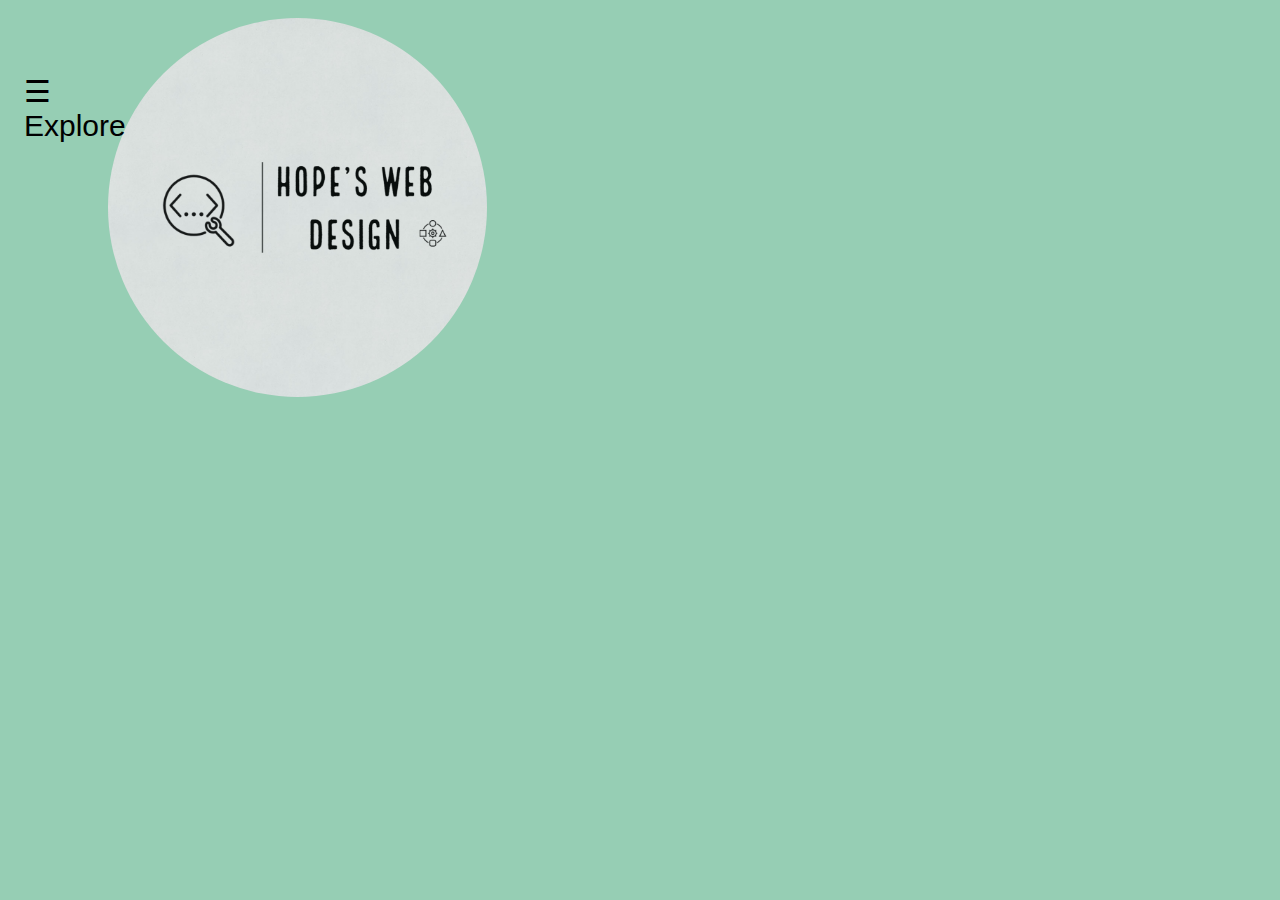
<file: index.html>
<!DOCTYPE html>
<html>
    <head>
        <meta charset="utf-8"> 
<meta name="viewport" content="width=device-width, initial-scale=1">
<link rel="stylesheet" href="style.css">
</head>
<body>
  <div class="top-container">
    <img class="top-logo" src="Hope.png" alt="logo-img">
  
    </div>

    <div id="mySidenav" class="sidenav">
      <a href="javascript:void(0)" class="closebtn" onclick="closeNav()">&times;</a>
      <a href="aboutme.html">About</a>
      <a href="contactform.html">Subscribe</a>
      <a href="projects.html">Projects</a>
    </div>
    
    <div id="main">
      <span style="font-size:30px;cursor:pointer" onclick="openNav()">&#9776; Explore</span>
    </div>
    
    <script>
    function openNav() {
      document.getElementById("mySidenav").style.width = "250px";
      document.getElementById("main").style.marginLeft = "250px";
    }
    
    function closeNav() {
      document.getElementById("mySidenav").style.width = "0";
      document.getElementById("main").style.marginLeft= "0";
    }
    </script>
     



</body>
</html>
</file>
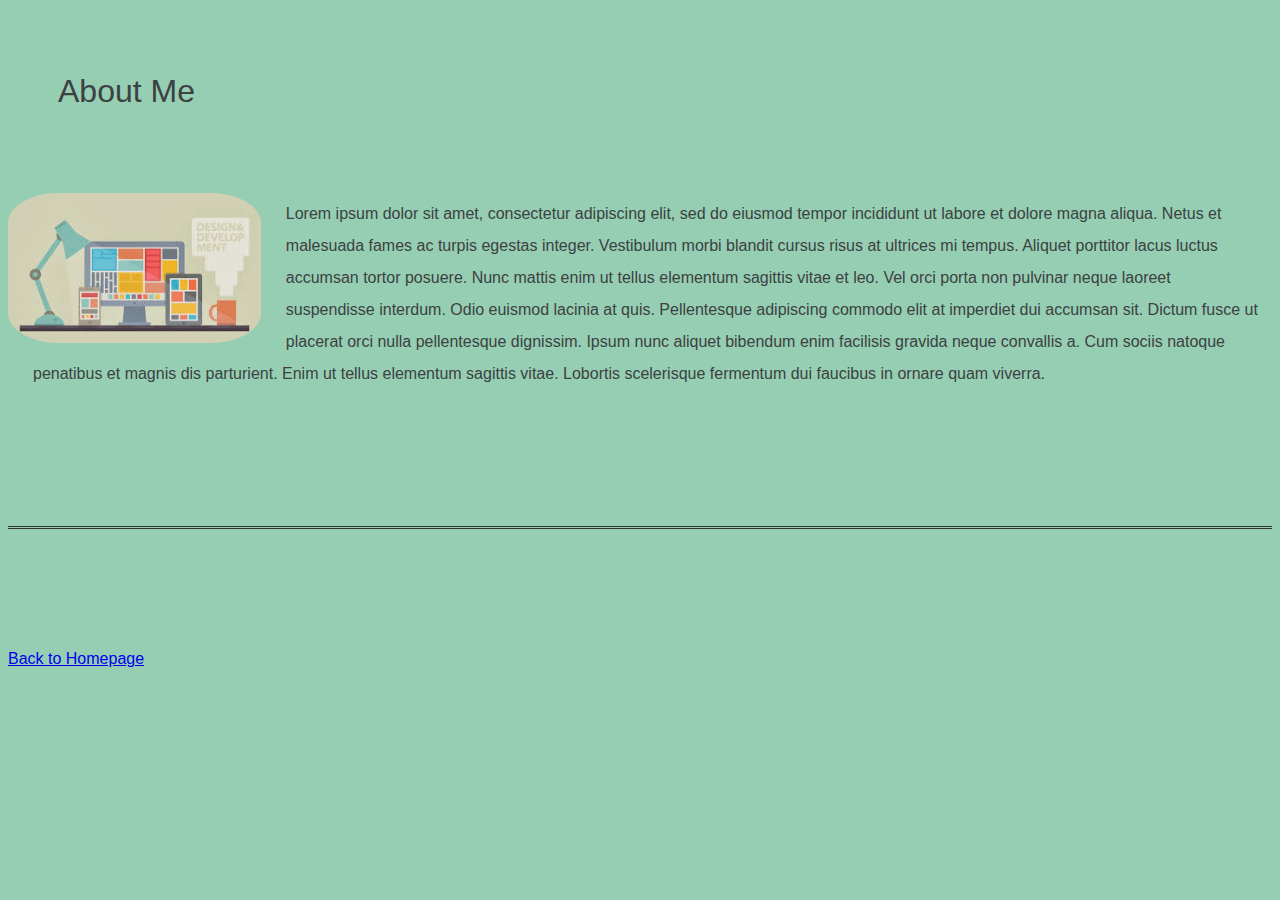
<file: aboutme.html>
<!DOCTYPE html>
<html>
    <head>
        <meta charset="utf-8"> 
<meta name="viewport" content="width=device-width, initial-scale=1">
<link rel="stylesheet" href="style.css">
</head>
<body>
    <h1>About Me</h1>
    <img class="set" src="setup.jpg">
<p>Lorem ipsum dolor sit amet, consectetur adipiscing elit, sed do eiusmod tempor incididunt ut labore et dolore magna aliqua. 
Netus et malesuada fames ac turpis egestas integer. Vestibulum morbi blandit cursus risus at ultrices mi tempus. 
Aliquet porttitor lacus luctus accumsan tortor posuere. Nunc mattis enim ut tellus elementum sagittis vitae et leo. 
Vel orci porta non pulvinar neque laoreet suspendisse interdum. Odio euismod lacinia at quis. 
Pellentesque adipiscing commodo elit at imperdiet dui accumsan sit. Dictum fusce ut placerat orci nulla pellentesque dignissim.
 Ipsum nunc aliquet bibendum enim facilisis gravida neque convallis a. Cum sociis natoque penatibus et magnis dis parturient.
  Enim ut tellus elementum sagittis vitae. Lobortis scelerisque fermentum dui faucibus in ornare quam viverra.</p>
<br>
<br>
<br>
<br>
<br>
<br>

<hr>

<br>
<br>
<br>
<br>
<br>
<br>
    <a href="index.html">Back to Homepage</a>
</body>
</html>
</file>
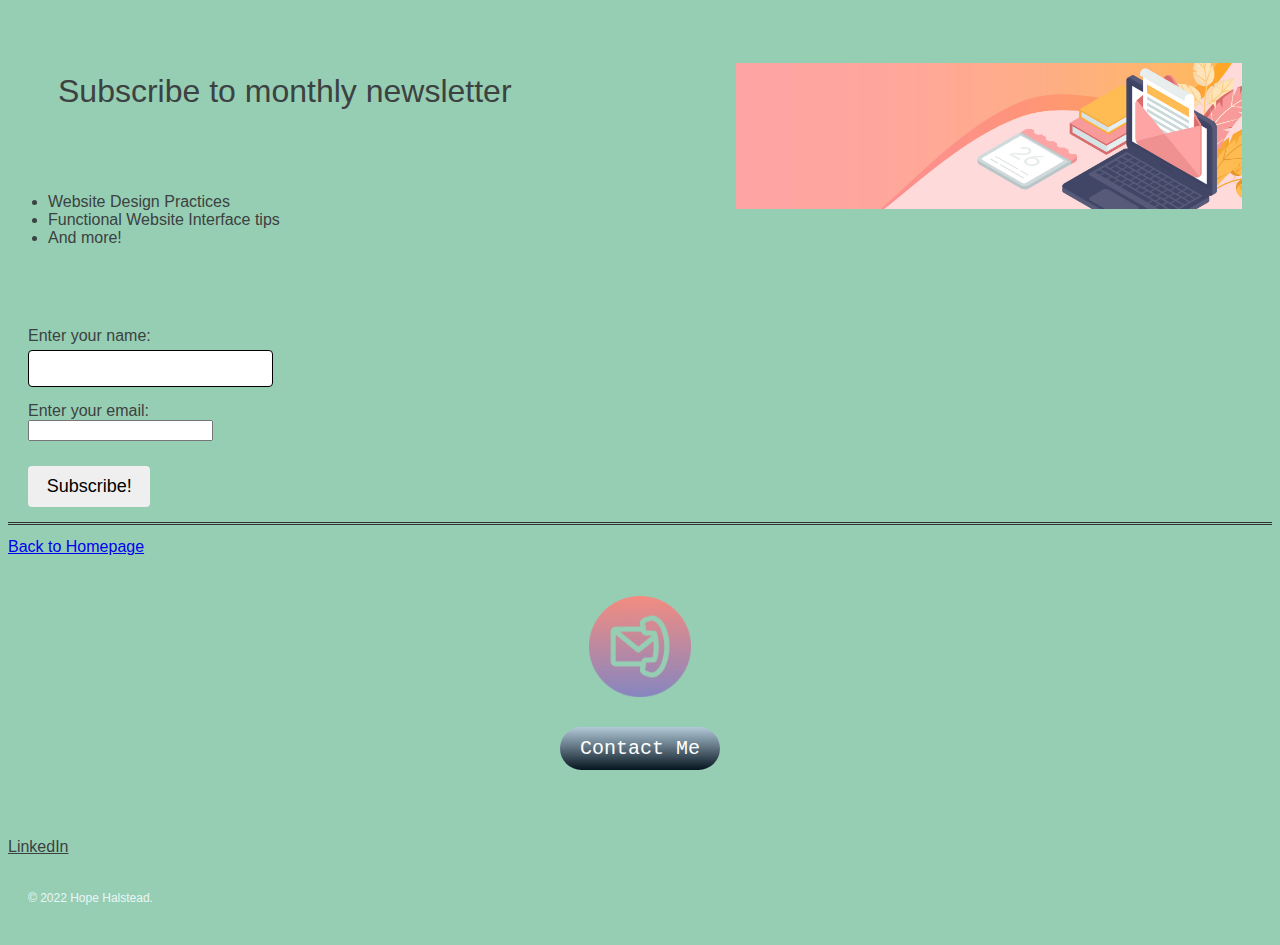
<file: contactform.html>
<!DOCTYPE html>
<html>
    <head>
        <meta charset="utf-8"> 
<meta name="viewport" content="width=device-width, initial-scale=1">
<link rel="stylesheet" href="style.css">
</head>
<body>
  <img class= "news" src = "newsletter.jpg">
    <h1>Subscribe to monthly newsletter</h1> 
    
    <ul>
        <li>Website Design Practices</li>
        <li>Functional Website Interface tips</li>
        <li> And more!</li>
        
        
    </ul>
    <br>
    <br>
    <br>

    <form action="" method="get" class="form">
     <div class="form-name">
         <label for="name">Enter your name: </label>
         <input type="text" name="name" id="name" required>
        </div>
        <div class="email-entry">
          <label for="email">Enter your email: </label>
          <input type="email" name="email" id="email" required>
        </div>
        <div class="submit-btn">
          <input type="submit" value="Subscribe!">
        </div>
      </form>
  
<hr>
<a href="index.html">Back to Homepage</a>

<div class="contact-me">
    <img class="contact-logo" src="contact-us.png" alt="contact-img">
    <br>
    <br>
    <br>
    <a class="btn" href="mailto:HopeCHalstead@gmail.com">Contact Me</a>
    </div>
  </div>
<br>
    <div class="bottom-container">
    <a class="footer-link" href="https://www.linkedin.com/in/hope-halstead-730061195/">LinkedIn</a>
    <p class="copyright">© 2022 Hope Halstead.</p>
    </div>
</body>
</html>

</body>
</html>
</file>
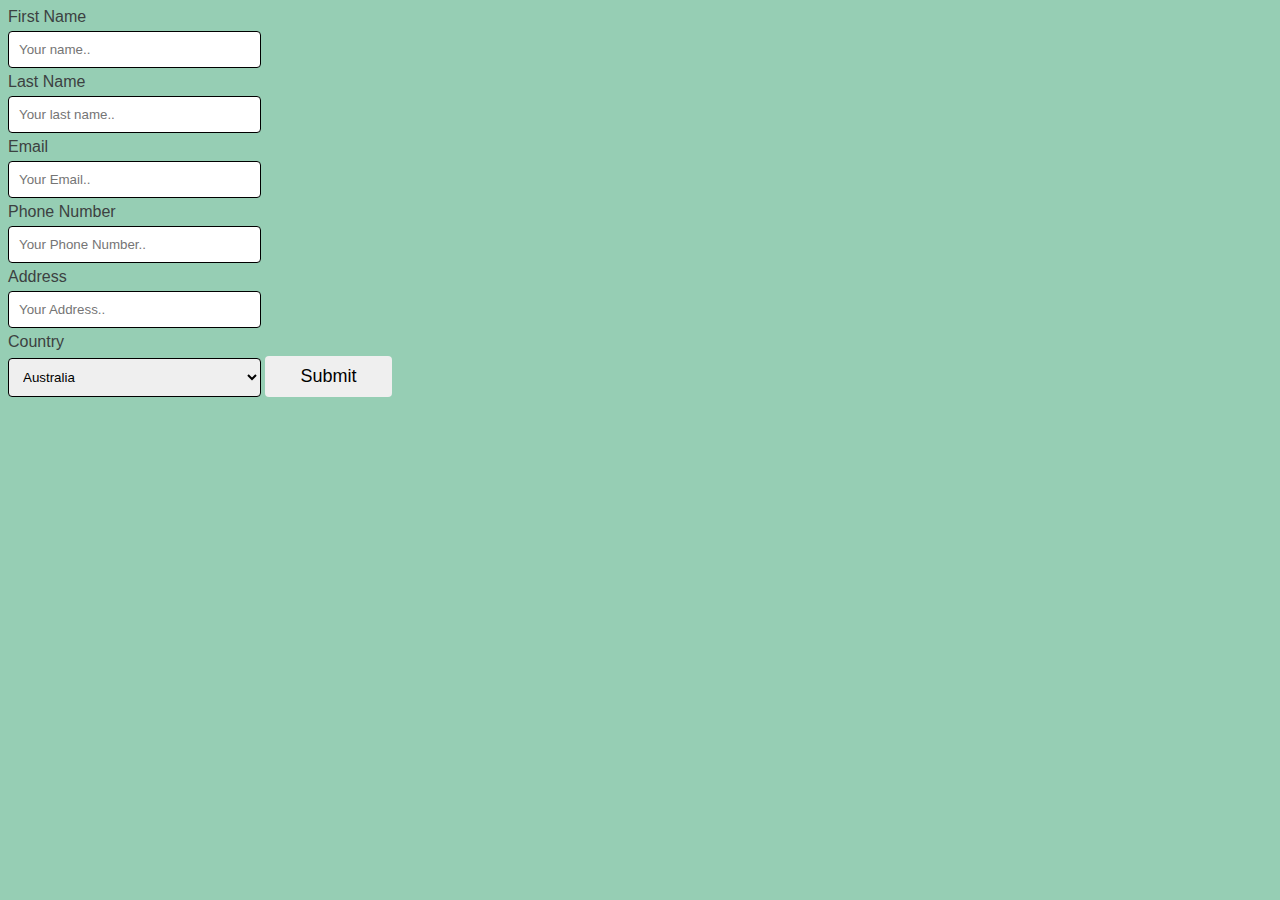
<file: form.html>
<!DOCTYPE html>
<html>
    <head>
        <meta charset="utf-8"> 
<meta name="viewport" content="width=device-width, initial-scale=1">
<link rel="stylesheet" href="style.css">
</head>
<body>
    <div class="form">
    <form>

    <label for="fname">First Name</label>
    <input type="text" id="fname" name="firstname" placeholder="Your name..">

    <label for="lname">Last Name</label>
    <input type="text" id="lname" name="lastname" placeholder="Your last name..">

    <label for="email">Email</label>
    <input type="text" id="email" name="Email" placeholder="Your Email..">

    <label for="phone">Phone Number</label>
    <input type="text" id="phone" name="Phone" placeholder="Your Phone Number..">

    <label for="address">Address</label>
    <input type="text" id="address" name="Address" placeholder="Your Address..">


    <label for="country">Country</label>
    <select id="country" name="country">
      <option value="australia">Australia</option>
      <option value="canada">Canada</option>
      <option value="usa">USA</option>
    </select>
  
    <input type="submit" value="Submit">
  </form>
</div>
</body>
</html>
</file>
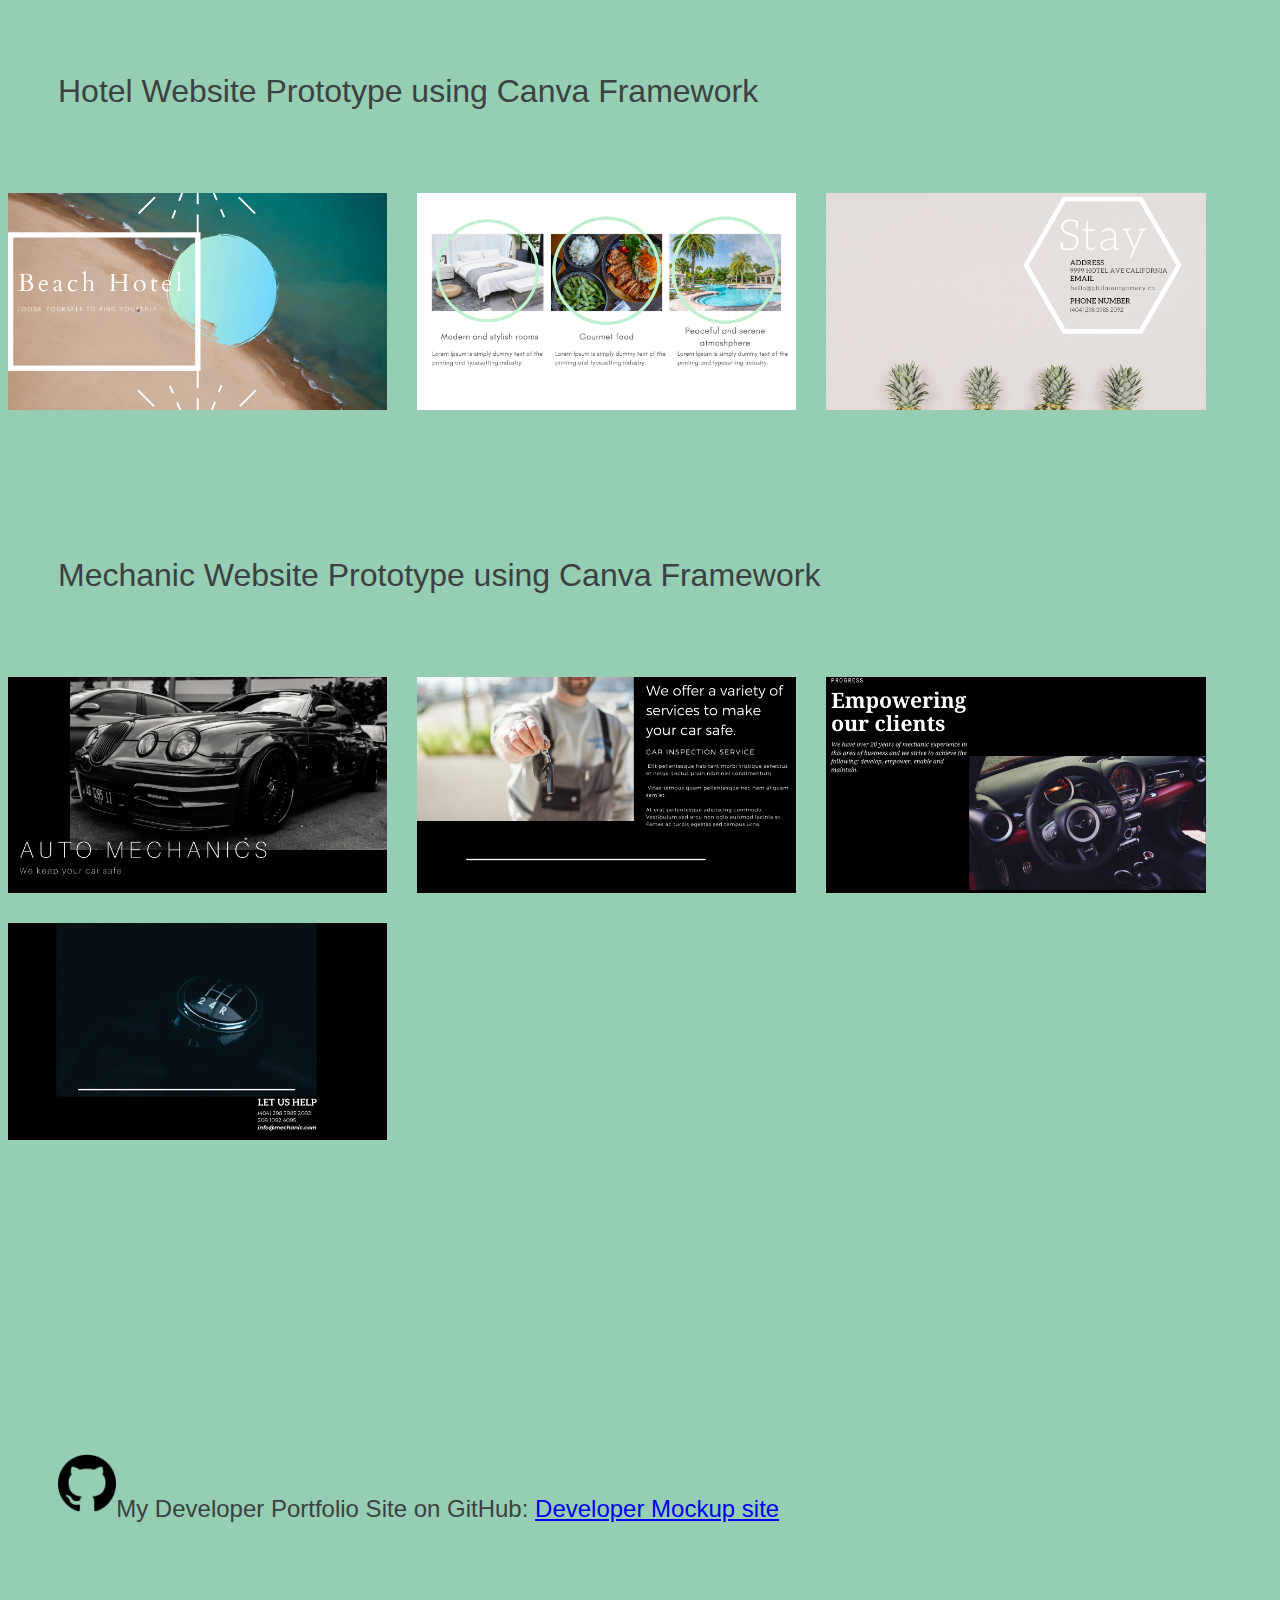
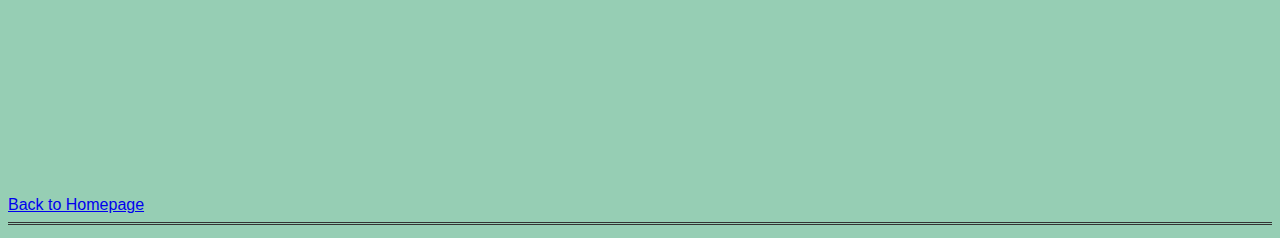
<file: projects.html>
<!DOCTYPE html>
<html>
    <head>
        <meta charset="utf-8"> 
<meta name="viewport" content="width=device-width, initial-scale=1">
<link rel="stylesheet" href="style.css">
</head>
<body>
    
    <h1>Hotel Website Prototype using Canva Framework</h1>
    <div class="prototype"> 
    <img class="hotel-pro1" src="hotelsite.png" alt="hotelprototype1-img">
    <img class="hotel-pro2" src="hotelsite2.png" alt="hotelprototype2-img">
    <img class="hotel-pro3" src="hotelsite3.png" alt="hotelprototype3-img">
</div>
    <br>
    <br>
    <br>
    <br>
    <br>
   
    <div class="prototype2"><h1>Mechanic Website Prototype using Canva Framework</h1>
    
    <img class="home" src="autohomepage.png" alt="homepageimg">
    <img class="services" src="services.png" alt="providedservices">
    <img class="empow" src="empower.png" alt="clients-img">
    <img class="reach" src="reachus.png" alt="contactinfo">
</div>

<h2><div class= "projects" ><img class="git" src = "github.png">My Developer Portfolio Site on GitHub:
        <a class="project-link" href=" https://hopeh13.github.io/webdeveloper/">Developer Mockup site</a>
</h2></div>    

        <br>
        <br>
        <br>

<br>
<br>
<a href="index.html">Back to Homepage</a>
<hr>
</body>
</html>
</file>
<file: style.css>
body { 
  font-family: 'Segoe UI', Tahoma, Geneva, Verdana, sans-serif;
  color:#3c4141;
  background-color:#96CEB4;
}
p {
  margin: 10px 5px 15px 20px;
  padding: 5px;
  line-height: 2;
}
.set {
  border-radius: 20%;
  width: 20%;
  float: left;
  margin-right: 25px;
}
.git {
  width: 5%;
  float:top;
  margin-bottom: 5px;
}
 
  hr {
    border: none;
    border-top: 3px double #333;
    color: rgb(105, 77, 170);
    overflow: visible;
    text-align: center;
    height: 5px;
}
    
h1 {
    font-weight:normal;
    font-size: 2.0rem;
    color:#3c4141;
    padding: 10px 50px 20px;
    margin: 5% 0;
}
h2 {
  font-weight:normal;
    font-size: 1.5rem;
    color:#3c4141;
    padding: 10px 50px 20px;
    margin: 5% 0;
  }

input[type=text], select {
    width: 20%;
    padding: 10px 10px;
    margin: 5px 0;
    display: inline-block;
    border: 1px solid black;
    border-radius: 4px;
    box-sizing: border-box;
  }

input[type=submit] {
    width: 10%;
    font-size: 18px;
    padding: 10px 10px;
    margin: 5px 0;
    border: none;
    border-radius: 4px;
    cursor: pointer;
  }
  label, input {
    display: table-cell;
    margin-bottom: 10px;
  }
  
  label {
    padding-right: 10px;
  }
  
  .submit-btn {
    color:#103952;
  }
  input[type=submit]:hover {
    background-color: #ffffff
  }
  .form-name, .email-entry, .submit-btn {
    margin-top: 10px;
    margin-bottom: 10px;
    margin-right: 20px;
    margin-left: 20px;
  }
  
  .hotel-pro1 {
    width:30%;
    float: left;
    margin-right:30px;
  }
  .hotel-pro2 {
    width:30%;
    float: left;
    margin-right:30px;
  }
  .hotel-pro3 {
    width:30%;
    float: left;
    margin-right:30px;
  }
  .home{
    width:30%;
    float: left;
    margin-right:30px;
  }
  .services{
    width:30%;
    float: left;
    margin-right:30px;
  }
  .empow{
    width:30%;
    float: left;
    margin-right:30px;
  }
  .reach {
    width: 30%;
    float:bottom;
    margin-top:30px;
  }
  .news {
    width: 40%;
    float:right;
    margin-right: 30px;
  }
 
.top-container {
  position:relative;
  padding-top:50px;
}
.top-logo {
border-radius: 50%;
width:30%;
position:absolute;
left:100px;
top:10px;
}
.projects {
  position:relative;
  padding-top:100px;
  margin: 100px 0;
  }
  .prototype2 {
    position:relative;
  padding-top:100px;
  margin: 100px 0;
}

.contact-me {
  width: 40%;
  margin: 40px auto 60px;
  text-align: center;
}

.copyright {
  color: #EAF6F6;
  font-size: 0.75rem;
  padding: 20px 0;
}
.footer-link {
  color:#3c4141;
  text-align: center;
}
.contact-logo {
  width:20%;
}
.sidenav {
  height: 100%;
  width: 0;
  position: fixed;
  z-index: 1;
  top: 0;
  right: 0;
  background-color: #FFEEAD;
  overflow-x: hidden;
  transition: 0.5s;
  padding-top: 60px;
}
        
.sidenav a {
  padding: 8px 8px 8px 32px;
  text-decoration: none;
  font-size: 25px;
  color: black;
  display: block;
 transition: 0.3s;
}
        
.sidenav a:hover {
  color: #D9534F;
}
        
.sidenav .closebtn {
   position: absolute;
   top: 0;
  right: 25px;
  font-size: 36px;
  margin-left: 50px;
}
        
 #main {
    position:absolute;
     width:100px;
    transition: margin-left .10s;
    padding: 16px;
    color: black;
}
        
 @media screen and (max-height: 450px) {
    .sidenav {padding-top: 15px;}
    .sidenav a {font-size: 18px;}
}

.btn {
    background: #b2c9d9;
    background-image: -webkit-linear-gradient(top, #b2c9d9, #05151f);
    background-image: -moz-linear-gradient(top, #b2c9d9, #05151f);
    background-image: -ms-linear-gradient(top, #b2c9d9, #05151f);
    background-image: -o-linear-gradient(top, #b2c9d9, #05151f);
    background-image: linear-gradient(to bottom, #b2c9d9, #05151f);
    -webkit-border-radius: 28;
    -moz-border-radius: 28;
    border-radius: 28px;
    font-family: Courier New;
    color: #ffffff;
    font-size: 20px;
    padding: 10px 20px 10px 20px;
    text-decoration: none;
  }
  .btn:hover {
    background: #103952;
    background-image: -webkit-linear-gradient(top, #103952, #3498db);
    background-image: -moz-linear-gradient(top, #103952, #3498db);
    background-image: -ms-linear-gradient(top, #103952, #3498db);
    background-image: -o-linear-gradient(top, #103952, #3498db);
    background-image: linear-gradient(to bottom, #103952, #3498db);
    text-decoration: none;
  }
</file>
